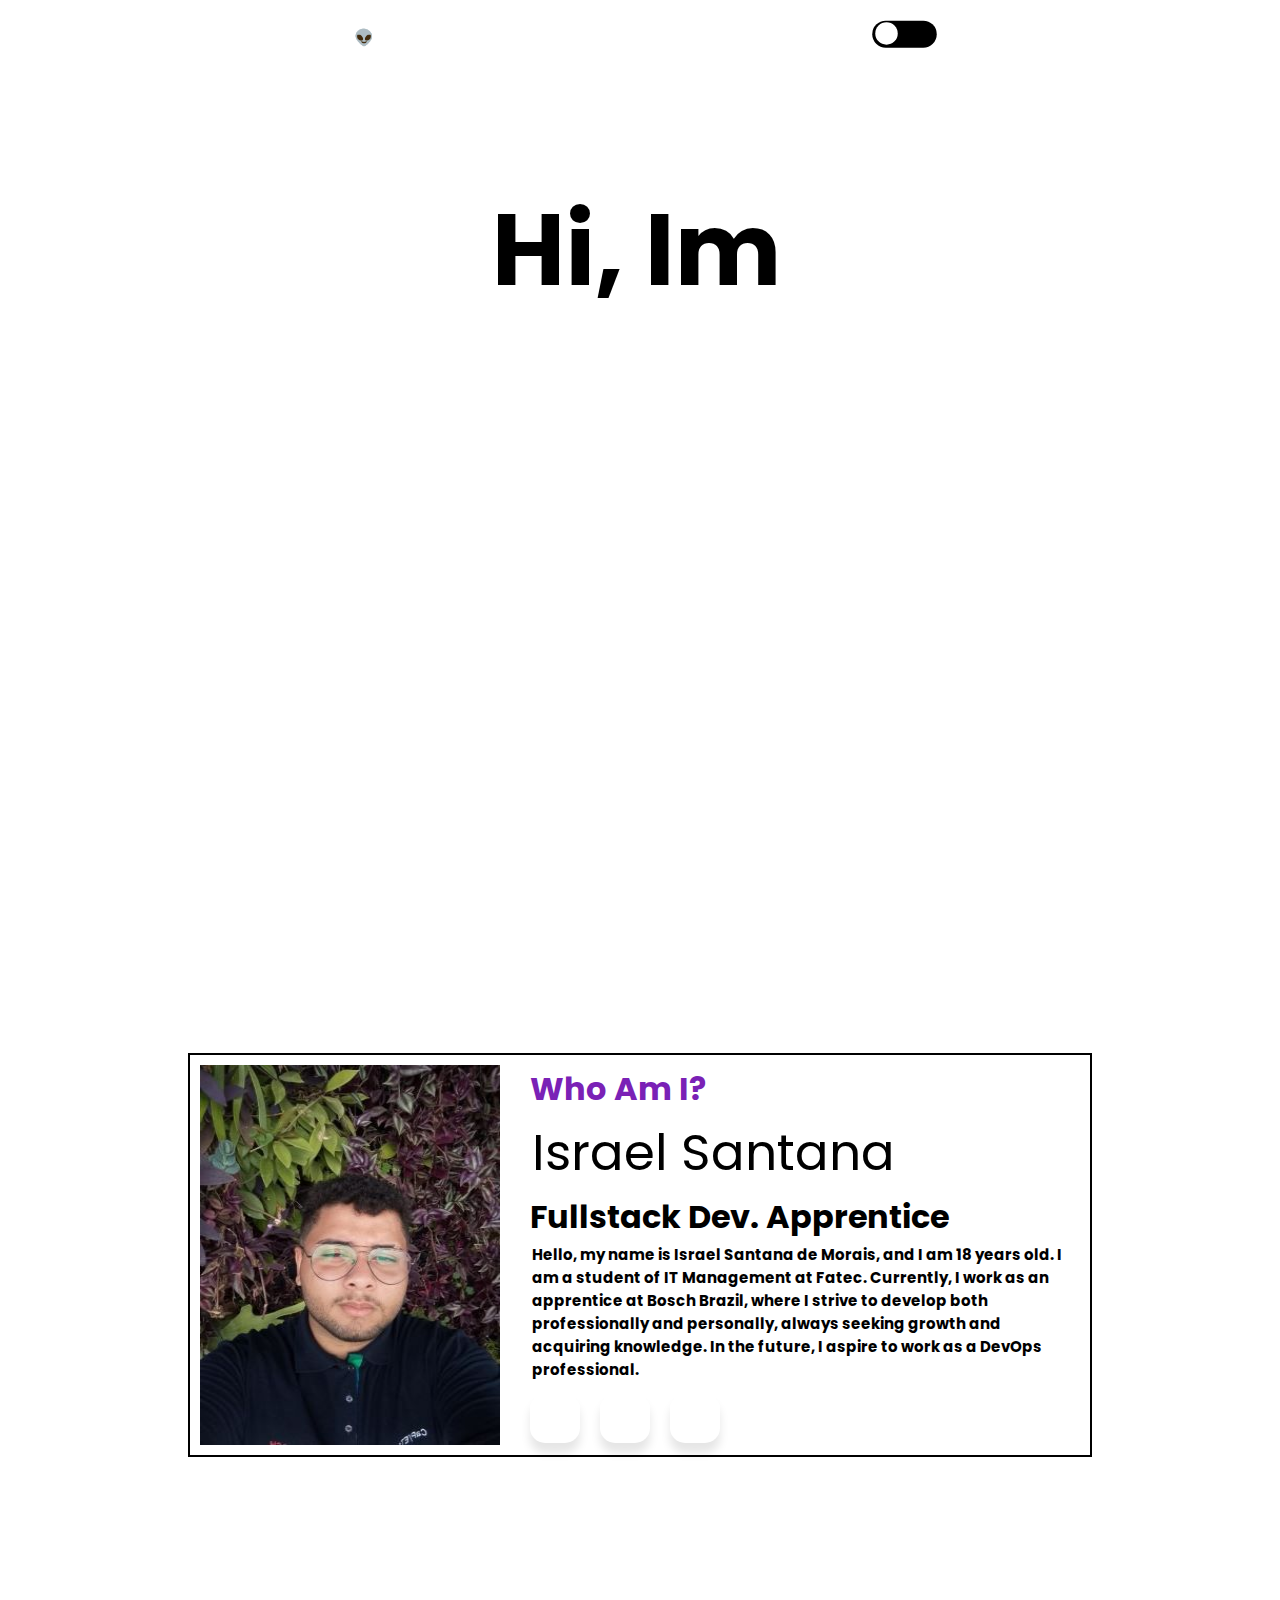
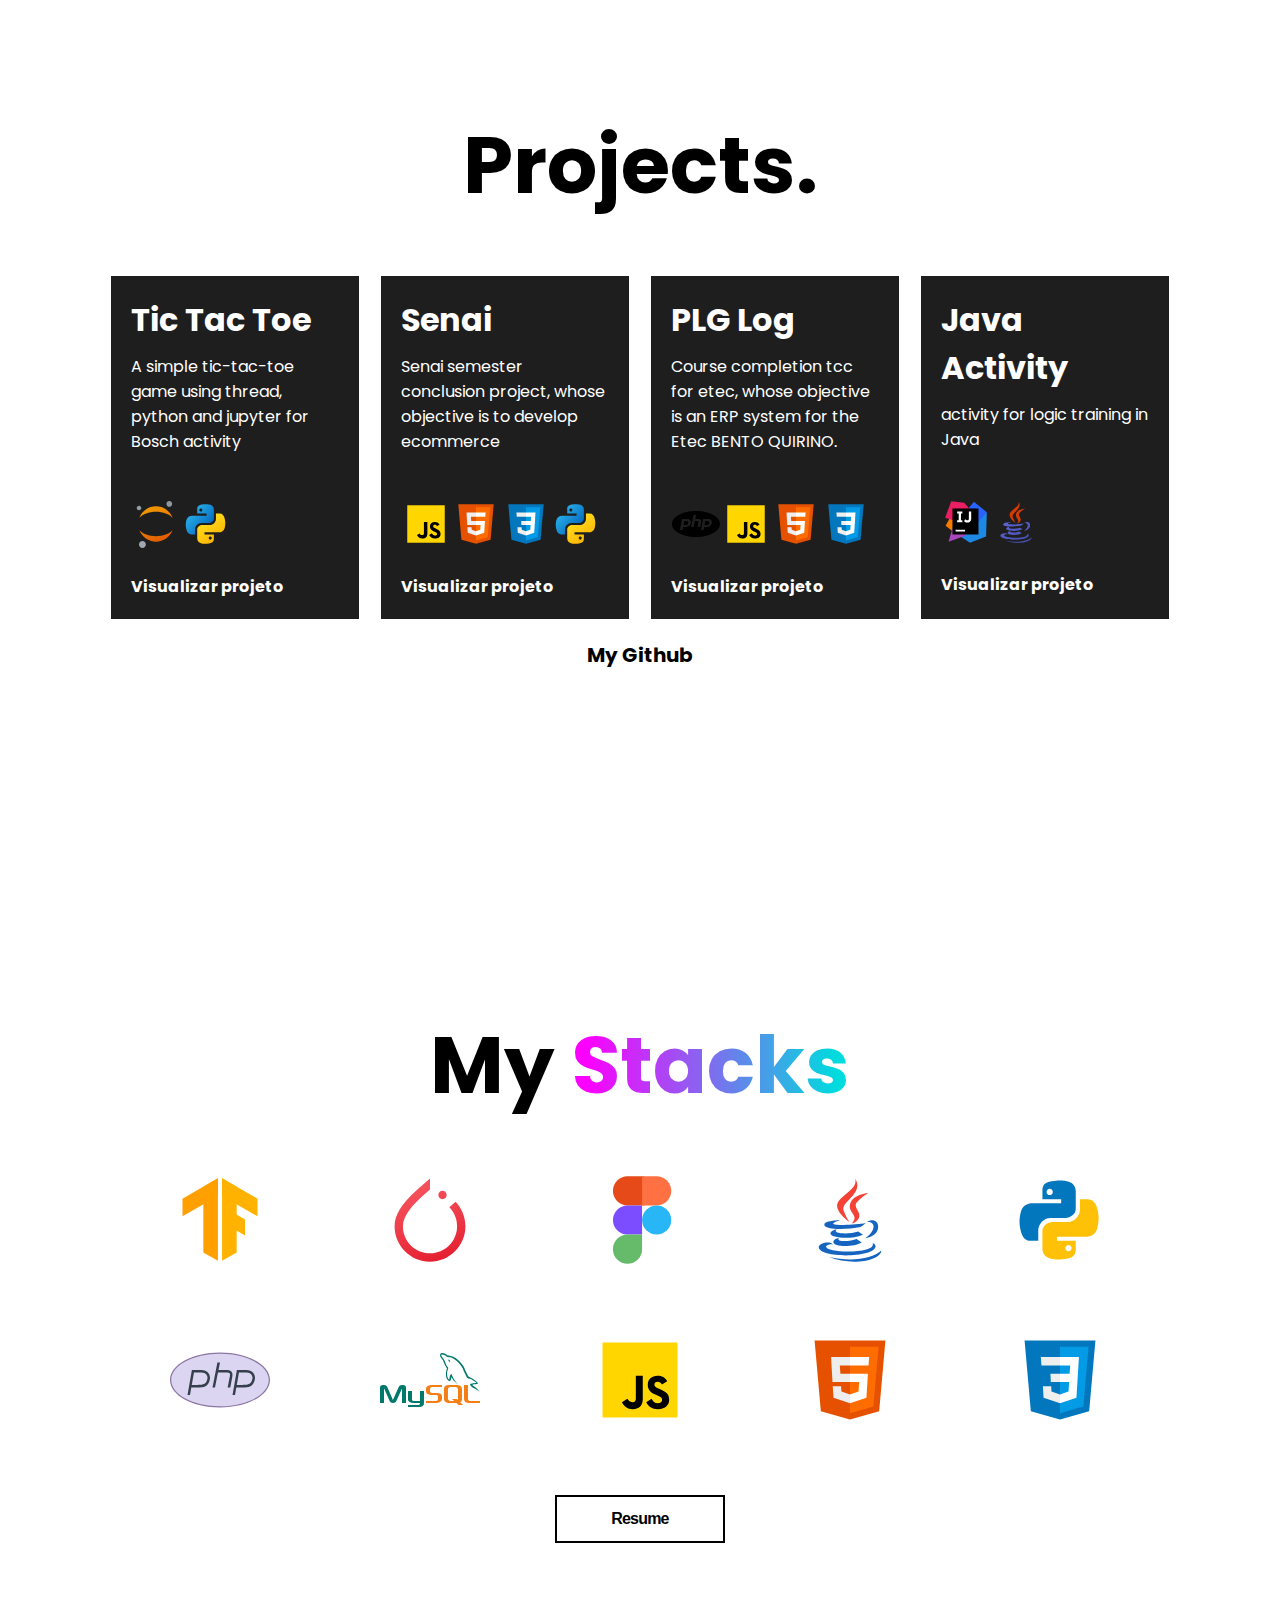
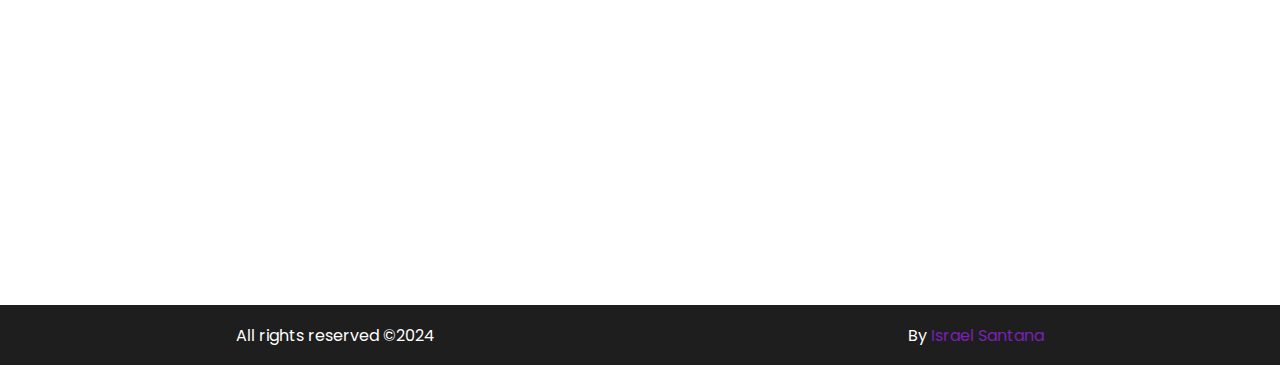
<file: index.html>
<!DOCTYPE html>
<html lang="en">

<head>
    <meta charset="UTF-8">
    <meta name="viewport" content="width=device-width, initial-scale=1.0">
    <link rel="stylesheet" href="./styles/styles.css">
    <link rel="stylesheet" href="https://cdnjs.cloudflare.com/ajax/libs/font-awesome/6.3.0/css/all.min.css"
        integrity="sha512-SzlrxWUlpfuzQ+pcUCosxcglQRNAq/DZjVsC0lE40xsADsfeQoEypE+enwcOiGjk/bSuGGKHEyjSoQ1zVisanQ=="
        crossorigin="anonymous" referrerpolicy="no-referrer" />
    <title>🤖IsraDev</title>
</head>

<body>
    <header>
        <div class="container">
            👽
            <input type="checkbox" class="checkbox" id="dark_mode">
            <label class="label" for="dark_mode">
                <div class="ball"></div>
            </label>
        </div>
    </header>
    <main>
        <section class="s-primary">
            <h1>
                <a href="" class="typewrite" data-period="2000"
                    data-type='[ "Hi, Im Israel Santana.", "I am a Developer.", "I am a Student.", "I Love to Airplanes." ]'>
                    <span class="wrap"></span>
                </a>
            </h1>
        </section>
        <section class="s-second">
            <div class="container_infos">
                <div class="image_div">
                    <img src="./src/photos/me.jpg" alt="">
                </div>
                <div class="text_infos">
                    <h1 class="name_me">Who Am I?</h1>
                    <p>Israel Santana</p>
                    <h1><span>Fullstack Dev. Apprentice</span></h1>
                    <h2>Hello, my name is Israel Santana de Morais, and I am 18 years old. I am a student of IT
                        Management at Fatec. Currently, I work as an apprentice at Bosch Brazil, where I strive to
                        develop both professionally and personally, always seeking growth and acquiring knowledge. In
                        the future, I aspire to work as a DevOps professional.
                    </h2>
                    <ul class="wrapper">
                        <li class="icon linkedin">
                            <span><i class="fab fa-linkedin"></i></span>
                        </li>
                        <li class="icon github">
                            <span><i class="fab fa-github"></i></span>
                        </li>
                        <li class="icon instagram">
                            <span><i class="fab fa-instagram"></i></span>
                        </li>
                    </ul>

                </div>
            </div>
        </section>
        <section class="projects_cont">
            <h1>Projects.</h1>
            <div class="container_projects">
                <div class="projects">
                    <div class="project blue">
                        <h2>Tic Tac Toe</h2>
                        <p>A simple tic-tac-toe game using thread, python and jupyter for Bosch activity</p>
                        <div class="items_cont">
                            <svg xmlns="http://www.w3.org/2000/svg" x="0px" y="0px" width="100" height="100"
                                viewBox="0 0 48 48">
                                <linearGradient id="70AWaG9FpYs2yn8LzRfdUa_J0SgMWzAxqFj_gr1" x1="17.151" x2="29.996"
                                    y1="8.498" y2="37.571" gradientUnits="userSpaceOnUse">
                                    <stop offset="0" stop-color="#f09701"></stop>
                                    <stop offset="1" stop-color="#e36001"></stop>
                                </linearGradient>
                                <path fill="url(#70AWaG9FpYs2yn8LzRfdUa_J0SgMWzAxqFj_gr1)"
                                    d="M8.108,18.006C10.534,11.579,16.724,7,24,7c7.276,0,13.466,4.579,15.892,11.006	C36.653,14.6,30.757,12.313,24,12.313C17.243,12.313,11.347,14.6,8.108,18.006z M24,35.688c-6.757,0-12.653-2.287-15.892-5.693	C10.534,36.421,16.724,41,24,41c7.276,0,13.466-4.579,15.892-11.006C36.653,33.4,30.757,35.688,24,35.688z">
                                </path>
                                <linearGradient id="70AWaG9FpYs2yn8LzRfdUb_J0SgMWzAxqFj_gr2" x1="1.319" x2="25.671"
                                    y1="44.651" y2="1.059" gradientUnits="userSpaceOnUse">
                                    <stop offset="0" stop-color="#a1aab3"></stop>
                                    <stop offset="1" stop-color="#8f979e"></stop>
                                </linearGradient>
                                <path fill="url(#70AWaG9FpYs2yn8LzRfdUb_J0SgMWzAxqFj_gr2)"
                                    d="M39.512,4.744c0,1.515-1.228,2.744-2.744,2.744s-2.744-1.228-2.744-2.744S35.253,2,36.768,2	S39.512,3.228,39.512,4.744z M10.976,40.415c-1.818,0-3.293,1.474-3.293,3.293c0,1.818,1.474,3.293,3.293,3.293	s3.293-1.474,3.293-3.293C14.268,41.889,12.794,40.415,10.976,40.415z M7.683,6.39c-1.212,0-2.195,0.983-2.195,2.195	s0.983,2.195,2.195,2.195s2.195-0.983,2.195-2.195S8.895,6.39,7.683,6.39z">
                                </path>
                            </svg>
                            <svg xmlns="http://www.w3.org/2000/svg" x="0px" y="0px" width="100" height="100"
                                viewBox="0 0 48 48">
                                <linearGradient id="goqfu1ZNmEnUrQDJEQ1bUa_l75OEUJkPAk4_gr1" x1="10.458" x2="26.314"
                                    y1="12.972" y2="26.277" gradientUnits="userSpaceOnUse">
                                    <stop offset="0" stop-color="#26abe7"></stop>
                                    <stop offset="1" stop-color="#086dbf"></stop>
                                </linearGradient>
                                <path fill="url(#goqfu1ZNmEnUrQDJEQ1bUa_l75OEUJkPAk4_gr1)"
                                    d="M24.047,5c-1.555,0.005-2.633,0.142-3.936,0.367c-3.848,0.67-4.549,2.077-4.549,4.67V14h9v2 H15.22h-4.35c-2.636,0-4.943,1.242-5.674,4.219c-0.826,3.417-0.863,5.557,0,9.125C5.851,32.005,7.294,34,9.931,34h3.632v-5.104 c0-2.966,2.686-5.896,5.764-5.896h7.236c2.523,0,5-1.862,5-4.377v-8.586c0-2.439-1.759-4.263-4.218-4.672 C27.406,5.359,25.589,4.994,24.047,5z M19.063,9c0.821,0,1.5,0.677,1.5,1.502c0,0.833-0.679,1.498-1.5,1.498 c-0.837,0-1.5-0.664-1.5-1.498C17.563,9.68,18.226,9,19.063,9z">
                                </path>
                                <linearGradient id="goqfu1ZNmEnUrQDJEQ1bUb_l75OEUJkPAk4_gr2" x1="35.334" x2="23.517"
                                    y1="37.911" y2="21.034" gradientUnits="userSpaceOnUse">
                                    <stop offset="0" stop-color="#feb705"></stop>
                                    <stop offset="1" stop-color="#ffda1c"></stop>
                                </linearGradient>
                                <path fill="url(#goqfu1ZNmEnUrQDJEQ1bUb_l75OEUJkPAk4_gr2)"
                                    d="M23.078,43c1.555-0.005,2.633-0.142,3.936-0.367c3.848-0.67,4.549-2.077,4.549-4.67V34h-9v-2 h9.343h4.35c2.636,0,4.943-1.242,5.674-4.219c0.826-3.417,0.863-5.557,0-9.125C41.274,15.995,39.831,14,37.194,14h-3.632v5.104 c0,2.966-2.686,5.896-5.764,5.896h-7.236c-2.523,0-5,1.862-5,4.377v8.586c0,2.439,1.759,4.263,4.218,4.672 C19.719,42.641,21.536,43.006,23.078,43z M28.063,39c-0.821,0-1.5-0.677-1.5-1.502c0-0.833,0.679-1.498,1.5-1.498 c0.837,0,1.5,0.664,1.5,1.498C29.563,38.32,28.899,39,28.063,39z">
                                </path>
                            </svg>
                        </div>
                        <a href="#" class="blue">Visualizar projeto</a>
                    </div>
                    <div class="project green">
                        <h2>Senai</h2>
                        <p>Senai semester conclusion project, whose objective is to develop ecommerce</p>
                        <div class="items_cont">
                            <svg xmlns="http://www.w3.org/2000/svg" x="0px" y="0px" width="100" height="100"
                                viewBox="0 0 48 48">
                                <path fill="#ffd600" d="M6,42V6h36v36H6z"></path>
                                <path fill="#000001"
                                    d="M29.538 32.947c.692 1.124 1.444 2.201 3.037 2.201 1.338 0 2.04-.665 2.04-1.585 0-1.101-.726-1.492-2.198-2.133l-.807-.344c-2.329-.988-3.878-2.226-3.878-4.841 0-2.41 1.845-4.244 4.728-4.244 2.053 0 3.528.711 4.592 2.573l-2.514 1.607c-.553-.988-1.151-1.377-2.078-1.377-.946 0-1.545.597-1.545 1.377 0 .964.6 1.354 1.985 1.951l.807.344C36.452 29.645 38 30.839 38 33.523 38 36.415 35.716 38 32.65 38c-2.999 0-4.702-1.505-5.65-3.368L29.538 32.947zM17.952 33.029c.506.906 1.275 1.603 2.381 1.603 1.058 0 1.667-.418 1.667-2.043V22h3.333v11.101c0 3.367-1.953 4.899-4.805 4.899-2.577 0-4.437-1.746-5.195-3.368L17.952 33.029z">
                                </path>
                            </svg>
                            <svg xmlns="http://www.w3.org/2000/svg" x="0px" y="0px" width="100" height="100"
                                viewBox="0 0 48 48">
                                <path fill="#E65100" d="M41,5H7l3,34l14,4l14-4L41,5L41,5z"></path>
                                <path fill="#FF6D00" d="M24 8L24 39.9 35.2 36.7 37.7 8z"></path>
                                <path fill="#FFF"
                                    d="M24,25v-4h8.6l-0.7,11.5L24,35.1v-4.2l4.1-1.4l0.3-4.5H24z M32.9,17l0.3-4H24v4H32.9z">
                                </path>
                                <path fill="#EEE"
                                    d="M24,30.9v4.2l-7.9-2.6L15.7,27h4l0.2,2.5L24,30.9z M19.1,17H24v-4h-9.1l0.7,12H24v-4h-4.6L19.1,17z">
                                </path>
                            </svg>
                            <svg xmlns="http://www.w3.org/2000/svg" x="0px" y="0px" width="100" height="100"
                                viewBox="0 0 48 48">
                                <path fill="#0277BD" d="M41,5H7l3,34l14,4l14-4L41,5L41,5z"></path>
                                <path fill="#039BE5" d="M24 8L24 39.9 35.2 36.7 37.7 8z"></path>
                                <path fill="#FFF"
                                    d="M33.1 13L24 13 24 17 28.9 17 28.6 21 24 21 24 25 28.4 25 28.1 29.5 24 30.9 24 35.1 31.9 32.5 32.6 21 32.6 21z">
                                </path>
                                <path fill="#EEE"
                                    d="M24,13v4h-8.9l-0.3-4H24z M19.4,21l0.2,4H24v-4H19.4z M19.8,27h-4l0.3,5.5l7.9,2.6v-4.2l-4.1-1.4L19.8,27z">
                                </path>
                            </svg>
                            <svg xmlns="http://www.w3.org/2000/svg" x="0px" y="0px" width="100" height="100"
                                viewBox="0 0 48 48">
                                <linearGradient id="goqfu1ZNmEnUrQDJEQ1bUa_l75OEUJkPAk4_gr1" x1="10.458" x2="26.314"
                                    y1="12.972" y2="26.277" gradientUnits="userSpaceOnUse">
                                    <stop offset="0" stop-color="#26abe7"></stop>
                                    <stop offset="1" stop-color="#086dbf"></stop>
                                </linearGradient>
                                <path fill="url(#goqfu1ZNmEnUrQDJEQ1bUa_l75OEUJkPAk4_gr1)"
                                    d="M24.047,5c-1.555,0.005-2.633,0.142-3.936,0.367c-3.848,0.67-4.549,2.077-4.549,4.67V14h9v2 H15.22h-4.35c-2.636,0-4.943,1.242-5.674,4.219c-0.826,3.417-0.863,5.557,0,9.125C5.851,32.005,7.294,34,9.931,34h3.632v-5.104 c0-2.966,2.686-5.896,5.764-5.896h7.236c2.523,0,5-1.862,5-4.377v-8.586c0-2.439-1.759-4.263-4.218-4.672 C27.406,5.359,25.589,4.994,24.047,5z M19.063,9c0.821,0,1.5,0.677,1.5,1.502c0,0.833-0.679,1.498-1.5,1.498 c-0.837,0-1.5-0.664-1.5-1.498C17.563,9.68,18.226,9,19.063,9z">
                                </path>
                                <linearGradient id="goqfu1ZNmEnUrQDJEQ1bUb_l75OEUJkPAk4_gr2" x1="35.334" x2="23.517"
                                    y1="37.911" y2="21.034" gradientUnits="userSpaceOnUse">
                                    <stop offset="0" stop-color="#feb705"></stop>
                                    <stop offset="1" stop-color="#ffda1c"></stop>
                                </linearGradient>
                                <path fill="url(#goqfu1ZNmEnUrQDJEQ1bUb_l75OEUJkPAk4_gr2)"
                                    d="M23.078,43c1.555-0.005,2.633-0.142,3.936-0.367c3.848-0.67,4.549-2.077,4.549-4.67V34h-9v-2 h9.343h4.35c2.636,0,4.943-1.242,5.674-4.219c0.826-3.417,0.863-5.557,0-9.125C41.274,15.995,39.831,14,37.194,14h-3.632v5.104 c0,2.966-2.686,5.896-5.764,5.896h-7.236c-2.523,0-5,1.862-5,4.377v8.586c0,2.439,1.759,4.263,4.218,4.672 C19.719,42.641,21.536,43.006,23.078,43z M28.063,39c-0.821,0-1.5-0.677-1.5-1.502c0-0.833,0.679-1.498,1.5-1.498 c0.837,0,1.5,0.664,1.5,1.498C29.563,38.32,28.899,39,28.063,39z">
                                </path>
                            </svg>
                        </div>
                        <a href="#" class="green">Visualizar projeto</a>
                    </div>
                    <div class="project black">
                        <h2>PLG Log</h2>
                        <p>Course completion tcc for etec, whose objective is an ERP system for the Etec BENTO QUIRINO.
                        </p>
                        <div class="items_cont">
                            <svg xmlns="http://www.w3.org/2000/svg" x="0px" y="0px" width="100" height="100"
                                viewBox="0 0 50 50">
                                <path
                                    d="M 25 12 C 11.542969 12 1 17.710938 1 25 C 1 32.289063 11.542969 38 25 38 C 38.457031 38 49 32.289063 49 25 C 49 17.710938 38.457031 12 25 12 Z M 22.507813 16 L 25.128906 16 L 24.296875 20 L 26.636719 20 C 28.121094 20 29.117188 20.207031 29.683594 20.726563 C 30.238281 21.238281 30.40625 22.078125 30.183594 23.222656 L 29.144531 28 L 26.480469 28 L 27.4375 23.582031 C 27.554688 22.976563 27.507813 22.554688 27.304688 22.332031 C 27.101563 22.109375 26.65625 22 25.988281 22 L 23.890625 22 L 22.625 28 L 20 28 Z M 11 20 L 16.332031 20 C 18.875 20 20.414063 21.703125 19.8125 24.246094 C 19.113281 27.199219 17.238281 28 13.792969 28 L 12.144531 28 L 11.621094 31 L 8.972656 31 Z M 32 20 L 37.332031 20 C 39.875 20 41.414063 21.703125 40.8125 24.246094 C 40.113281 27.199219 38.238281 28 34.792969 28 L 33.144531 28 L 32.621094 31 L 29.972656 31 Z M 13.269531 22 L 12.515625 26 L 14.226563 26 C 15.707031 26 17.082031 25.832031 17.3125 23.625 C 17.398438 22.769531 17.042969 22 15.332031 22 Z M 34.269531 22 L 33.515625 26 L 35.226563 26 C 36.707031 26 38.082031 25.832031 38.3125 23.625 C 38.398438 22.769531 38.042969 22 36.332031 22 Z">
                                </path>
                            </svg>
                            <svg xmlns="http://www.w3.org/2000/svg" x="0px" y="0px" width="100" height="100"
                                viewBox="0 0 48 48">
                                <path fill="#ffd600" d="M6,42V6h36v36H6z"></path>
                                <path fill="#000001"
                                    d="M29.538 32.947c.692 1.124 1.444 2.201 3.037 2.201 1.338 0 2.04-.665 2.04-1.585 0-1.101-.726-1.492-2.198-2.133l-.807-.344c-2.329-.988-3.878-2.226-3.878-4.841 0-2.41 1.845-4.244 4.728-4.244 2.053 0 3.528.711 4.592 2.573l-2.514 1.607c-.553-.988-1.151-1.377-2.078-1.377-.946 0-1.545.597-1.545 1.377 0 .964.6 1.354 1.985 1.951l.807.344C36.452 29.645 38 30.839 38 33.523 38 36.415 35.716 38 32.65 38c-2.999 0-4.702-1.505-5.65-3.368L29.538 32.947zM17.952 33.029c.506.906 1.275 1.603 2.381 1.603 1.058 0 1.667-.418 1.667-2.043V22h3.333v11.101c0 3.367-1.953 4.899-4.805 4.899-2.577 0-4.437-1.746-5.195-3.368L17.952 33.029z">
                                </path>
                            </svg>
                            <svg xmlns="http://www.w3.org/2000/svg" x="0px" y="0px" width="100" height="100"
                                viewBox="0 0 48 48">
                                <path fill="#E65100" d="M41,5H7l3,34l14,4l14-4L41,5L41,5z"></path>
                                <path fill="#FF6D00" d="M24 8L24 39.9 35.2 36.7 37.7 8z"></path>
                                <path fill="#FFF"
                                    d="M24,25v-4h8.6l-0.7,11.5L24,35.1v-4.2l4.1-1.4l0.3-4.5H24z M32.9,17l0.3-4H24v4H32.9z">
                                </path>
                                <path fill="#EEE"
                                    d="M24,30.9v4.2l-7.9-2.6L15.7,27h4l0.2,2.5L24,30.9z M19.1,17H24v-4h-9.1l0.7,12H24v-4h-4.6L19.1,17z">
                                </path>
                            </svg>
                            <svg xmlns="http://www.w3.org/2000/svg" x="0px" y="0px" width="100" height="100"
                                viewBox="0 0 48 48">
                                <path fill="#0277BD" d="M41,5H7l3,34l14,4l14-4L41,5L41,5z"></path>
                                <path fill="#039BE5" d="M24 8L24 39.9 35.2 36.7 37.7 8z"></path>
                                <path fill="#FFF"
                                    d="M33.1 13L24 13 24 17 28.9 17 28.6 21 24 21 24 25 28.4 25 28.1 29.5 24 30.9 24 35.1 31.9 32.5 32.6 21 32.6 21z">
                                </path>
                                <path fill="#EEE"
                                    d="M24,13v4h-8.9l-0.3-4H24z M19.4,21l0.2,4H24v-4H19.4z M19.8,27h-4l0.3,5.5l7.9,2.6v-4.2l-4.1-1.4L19.8,27z">
                                </path>
                            </svg>
                        </div>
                        <a href="#" class="blue">Visualizar projeto</a>
                    </div>
                    <div class="project black">
                        <h2>Java Activity</h2>
                        <p>activity for logic training in Java</p>
                        <div class="items_cont">
                            <svg xmlns="http://www.w3.org/2000/svg" x="0px" y="0px" width="100" height="100"
                                viewBox="0 0 48 48">
                                <path fill="#f57c00" d="M14.125 35.188L4.438 27.563 9.25 18.625 23.062 24z"></path>
                                <path fill="#1e88e5" d="M44 14.688L43.25 37.813 27.875 44 18.625 38 32.125 24z"></path>
                                <path fill="#2962ff" d="M44 14.688L31.812 29.063 26.25 11 31.563 4.625z"></path>
                                <path fill="#ab47bc" d="M34.688 19.625L23.25 37.188 7.25 43 9.813 34 13.125 22.875z">
                                </path>
                                <path fill="#e91e63" d="M13.125 22.875L4 19.813 9.813 4 22.313 5.5 34.688 19.625z">
                                </path>
                                <path fill="#000001" d="M11 11H36V36H11z"></path>
                                <path fill="#fff"
                                    d="M14 31.5H23V33H14zM20.5 15.875L20.5 14 15.5 14 15.5 15.875 17 15.875 17 22.375 15.5 22.375 15.5 24.25 20.5 24.25 20.5 22.375 19.159 22.375 19.159 15.875zM25.375 24.5c-1.875 0-2.871-1.098-3.25-1.548l1.411-1.605c.255.282.964 1.028 1.839 1.028 1.125 0 1.375-1.125 1.375-1.75V14H29v6.625c0 .624 0 1.625-.75 2.625C27.725 23.95 26.5 24.5 25.375 24.5z">
                                </path>
                            </svg>
                            <svg xmlns="http://www.w3.org/2000/svg" x="0px" y="0px" width="100" height="100"
                                viewBox="0 0 48 48">
                                <path fill="#d43a02"
                                    d="M23.65,24.898c-0.998-1.609-1.722-2.943-2.725-5.455C19.229,15.2,31.24,11.366,26.37,3.999	c2.111,5.089-7.577,8.235-8.477,12.473C17.07,20.37,23.645,24.898,23.65,24.898z">
                                </path>
                                <path fill="#d43a02"
                                    d="M23.878,17.27c-0.192,2.516,2.229,3.857,2.299,5.695c0.056,1.496-1.447,2.743-1.447,2.743	s2.728-0.536,3.579-2.818c0.945-2.534-1.834-4.269-1.548-6.298c0.267-1.938,6.031-5.543,6.031-5.543S24.311,11.611,23.878,17.27z">
                                </path>
                                <linearGradient id="P9ujQJgz7XN9Qbny9S64Ha_Pd2x9GWu9ovX_gr1" x1="22.677" x2="30.737"
                                    y1="21.174" y2="43.318" gradientUnits="userSpaceOnUse">
                                    <stop offset="0" stop-color="#5c65d6"></stop>
                                    <stop offset=".999" stop-color="#464eb0"></stop>
                                </linearGradient>
                                <path fill="url(#P9ujQJgz7XN9Qbny9S64Ha_Pd2x9GWu9ovX_gr1)"
                                    d="M32.084,25.055c1.754-0.394,3.233,0.723,3.233,2.01c0,2.901-4.021,5.643-4.021,5.643 s6.225-0.742,6.225-5.505C37.521,24.053,34.464,23.266,32.084,25.055z M29.129,27.395c0,0,1.941-1.383,2.458-1.902 c-4.763,1.011-15.638,1.147-15.638,0.269c0-0.809,3.507-1.638,3.507-1.638s-7.773-0.112-7.773,2.181 C11.683,28.695,21.858,28.866,29.129,27.395z">
                                </path>
                                <linearGradient id="P9ujQJgz7XN9Qbny9S64Hb_Pd2x9GWu9ovX_gr2" x1="19.498" x2="27.296"
                                    y1="22.77" y2="44.196" gradientUnits="userSpaceOnUse">
                                    <stop offset="0" stop-color="#5c65d6"></stop>
                                    <stop offset=".999" stop-color="#464eb0"></stop>
                                </linearGradient>
                                <path fill="url(#P9ujQJgz7XN9Qbny9S64Hb_Pd2x9GWu9ovX_gr2)"
                                    d="M27.935,29.571 c-4.509,1.499-12.814,1.02-10.354-0.993c-1.198,0-2.974,0.963-2.974,1.889c0,1.857,8.982,3.291,15.63,0.572L27.935,29.571z">
                                </path>
                                <linearGradient id="P9ujQJgz7XN9Qbny9S64Hc_Pd2x9GWu9ovX_gr3" x1="18.698" x2="26.59"
                                    y1="23.455" y2="45.14" gradientUnits="userSpaceOnUse">
                                    <stop offset="0" stop-color="#5c65d6"></stop>
                                    <stop offset=".999" stop-color="#464eb0"></stop>
                                </linearGradient>
                                <path fill="url(#P9ujQJgz7XN9Qbny9S64Hc_Pd2x9GWu9ovX_gr3)"
                                    d="M18.686,32.739 c-1.636,0-2.695,1.054-2.695,1.822c0,2.391,9.76,2.632,13.627,0.205l-2.458-1.632C24.271,34.404,17.014,34.579,18.686,32.739z">
                                </path>
                                <linearGradient id="P9ujQJgz7XN9Qbny9S64Hd_Pd2x9GWu9ovX_gr4" x1="18.03" x2="25.861"
                                    y1="24.198" y2="45.712" gradientUnits="userSpaceOnUse">
                                    <stop offset="0" stop-color="#5c65d6"></stop>
                                    <stop offset=".999" stop-color="#464eb0"></stop>
                                </linearGradient>
                                <path fill="url(#P9ujQJgz7XN9Qbny9S64Hd_Pd2x9GWu9ovX_gr4)"
                                    d="M36.281,36.632 c0-0.936-1.055-1.377-1.433-1.588c2.228,5.373-22.317,4.956-22.317,1.784c0-0.721,1.807-1.427,3.477-1.093l-1.42-0.839 C11.26,34.374,9,35.837,9,37.017C9,42.52,36.281,42.255,36.281,36.632z">
                                </path>
                                <linearGradient id="P9ujQJgz7XN9Qbny9S64He_Pd2x9GWu9ovX_gr5" x1="20.725" x2="28.228"
                                    y1="24.582" y2="45.197" gradientUnits="userSpaceOnUse">
                                    <stop offset="0" stop-color="#5c65d6"></stop>
                                    <stop offset=".999" stop-color="#464eb0"></stop>
                                </linearGradient>
                                <path fill="url(#P9ujQJgz7XN9Qbny9S64He_Pd2x9GWu9ovX_gr5)"
                                    d="M39,38.604 c-4.146,4.095-14.659,5.587-25.231,3.057C24.341,46.164,38.95,43.628,39,38.604z">
                                </path>
                            </svg>
                        </div>
                        <a href="#" class="blue">Visualizar projeto</a>
                    </div>
                </div>
            </div>
            </div>
            <div class="my_gh">
                <a href="https://github.com/RaelMorais" target="_blank">
                <h1>My <span>Github</span></h1>
            </a>
            </div>
        </section>
        <section class="stacks">
            <h1>My <span>Stacks</span></h1>
            <div class="stacks_container">
                <div class="stack">
                    <svg xmlns="http://www.w3.org/2000/svg" x="0px" y="0px" width="100" height="100" viewBox="0 0 48 48">
                        <polygon fill="#ffa000" points="16,39.609 23,43.609 23,4 16,8"></polygon><polygon fill="#ffa000" points="23,12.433 6,22.25 6,13.75 23,3.933"></polygon><polygon fill="#ffb300" points="32,39.609 25,43.609 25,4 32,8"></polygon><polygon fill="#ffb300" points="25,12.433 42,22.25 42,13.75 25,3.933"></polygon><polygon fill="#ffb300" points="29,19.732 29,27.365 36,31.407 36,23.775"></polygon>
                        </svg>
                </div>
                <div class="stack">
                    <svg xmlns="http://www.w3.org/2000/svg" x="0px" y="0px" width="100" height="100" viewBox="0 0 48 48">
                        <linearGradient id="hqBdiw7hWbh_bf9we5wHOa_jH4BpkMnRrU5_gr1" x1="18.6" x2="29.117" y1="10.403" y2="42.736" gradientUnits="userSpaceOnUse"><stop offset="0" stop-color="#f44f5a"></stop><stop offset=".443" stop-color="#ee3d4a"></stop><stop offset="1" stop-color="#e52030"></stop></linearGradient><path fill="url(#hqBdiw7hWbh_bf9we5wHOa_jH4BpkMnRrU5_gr1)" d="M36.277,15.251C39.276,18.384,41,22.571,41,27c0,9.374-7.626,17-17,17S7,36.374,7,27	c0-8.518,8.812-15.984,15.894-21.983c0.379-0.321,0.74-0.629,1.106-0.941v5.25C17.865,14.559,11,20.837,11,27	c0,7.168,5.832,13,13,13s13-5.832,13-13c0-3.428-1.363-6.657-3.709-9.062L36.277,15.251z M30,10c-1.105,0-2,0.895-2,2s0.895,2,2,2	s2-0.895,2-2S31.105,10,30,10z"></path>
                        </svg>
                </div>
                <div class="stack">
                    <svg xmlns="http://www.w3.org/2000/svg" x="0px" y="0px" width="100" height="100" viewBox="0 0 48 48">
                        <path fill="#e64a19" d="M26,17h-8c-3.866,0-7-3.134-7-7v0c0-3.866,3.134-7,7-7h8V17z"></path><path fill="#7c4dff" d="M25,31h-7c-3.866,0-7-3.134-7-7v0c0-3.866,3.134-7,7-7h7V31z"></path><path fill="#66bb6a" d="M18,45L18,45c-3.866,0-7-3.134-7-7v0c0-3.866,3.134-7,7-7h7v7C25,41.866,21.866,45,18,45z"></path><path fill="#ff7043" d="M32,17h-7V3h7c3.866,0,7,3.134,7,7v0C39,13.866,35.866,17,32,17z"></path><circle cx="32" cy="24" r="7" fill="#29b6f6"></circle>
                        </svg>
                </div>
                <div class="stack">
                    <svg xmlns="http://www.w3.org/2000/svg" x="0px" y="0px" width="100" height="100" viewBox="0 0 48 48">
                        <path fill="#F44336" d="M23.65,24.898c-0.998-1.609-1.722-2.943-2.725-5.455C19.229,15.2,31.24,11.366,26.37,3.999c2.111,5.089-7.577,8.235-8.477,12.473C17.07,20.37,23.645,24.898,23.65,24.898z"></path><path fill="#F44336" d="M23.878,17.27c-0.192,2.516,2.229,3.857,2.299,5.695c0.056,1.496-1.447,2.743-1.447,2.743s2.728-0.536,3.579-2.818c0.945-2.534-1.834-4.269-1.548-6.298c0.267-1.938,6.031-5.543,6.031-5.543S24.311,11.611,23.878,17.27z"></path><g><path fill="#1565C0" d="M32.084 25.055c1.754-.394 3.233.723 3.233 2.01 0 2.901-4.021 5.643-4.021 5.643s6.225-.742 6.225-5.505C37.521 24.053 34.464 23.266 32.084 25.055zM29.129 27.395c0 0 1.941-1.383 2.458-1.902-4.763 1.011-15.638 1.147-15.638.269 0-.809 3.507-1.638 3.507-1.638s-7.773-.112-7.773 2.181C11.683 28.695 21.858 28.866 29.129 27.395z"></path><path fill="#1565C0" d="M27.935,29.571c-4.509,1.499-12.814,1.02-10.354-0.993c-1.198,0-2.974,0.963-2.974,1.889c0,1.857,8.982,3.291,15.63,0.572L27.935,29.571z"></path><path fill="#1565C0" d="M18.686,32.739c-1.636,0-2.695,1.054-2.695,1.822c0,2.391,9.76,2.632,13.627,0.205l-2.458-1.632C24.271,34.404,17.014,34.579,18.686,32.739z"></path><path fill="#1565C0" d="M36.281,36.632c0-0.936-1.055-1.377-1.433-1.588c2.228,5.373-22.317,4.956-22.317,1.784c0-0.721,1.807-1.427,3.477-1.093l-1.42-0.839C11.26,34.374,9,35.837,9,37.017C9,42.52,36.281,42.255,36.281,36.632z"></path><path fill="#1565C0" d="M39,38.604c-4.146,4.095-14.659,5.587-25.231,3.057C24.341,46.164,38.95,43.628,39,38.604z"></path></g>
                        </svg>
                </div>
                <div class="stack">
                    <svg xmlns="http://www.w3.org/2000/svg" x="0px" y="0px" width="100" height="100" viewBox="0 0 48 48">
                        <path fill="#0277BD" d="M24.047,5c-1.555,0.005-2.633,0.142-3.936,0.367c-3.848,0.67-4.549,2.077-4.549,4.67V14h9v2H15.22h-4.35c-2.636,0-4.943,1.242-5.674,4.219c-0.826,3.417-0.863,5.557,0,9.125C5.851,32.005,7.294,34,9.931,34h3.632v-5.104c0-2.966,2.686-5.896,5.764-5.896h7.236c2.523,0,5-1.862,5-4.377v-8.586c0-2.439-1.759-4.263-4.218-4.672C27.406,5.359,25.589,4.994,24.047,5z M19.063,9c0.821,0,1.5,0.677,1.5,1.502c0,0.833-0.679,1.498-1.5,1.498c-0.837,0-1.5-0.664-1.5-1.498C17.563,9.68,18.226,9,19.063,9z"></path><path fill="#FFC107" d="M23.078,43c1.555-0.005,2.633-0.142,3.936-0.367c3.848-0.67,4.549-2.077,4.549-4.67V34h-9v-2h9.343h4.35c2.636,0,4.943-1.242,5.674-4.219c0.826-3.417,0.863-5.557,0-9.125C41.274,15.995,39.831,14,37.194,14h-3.632v5.104c0,2.966-2.686,5.896-5.764,5.896h-7.236c-2.523,0-5,1.862-5,4.377v8.586c0,2.439,1.759,4.263,4.218,4.672C19.719,42.641,21.536,43.006,23.078,43z M28.063,39c-0.821,0-1.5-0.677-1.5-1.502c0-0.833,0.679-1.498,1.5-1.498c0.837,0,1.5,0.664,1.5,1.498C29.563,38.32,28.899,39,28.063,39z"></path>
                        </svg>
                </div>
                <div class="stack">
                    <svg xmlns="http://www.w3.org/2000/svg" x="0px" y="0px" width="100" height="100" viewBox="0 0 80 80">
                        <path fill="#dcd5f2" d="M40,61.5C18.22,61.5,0.5,51.855,0.5,40S18.22,18.5,40,18.5S79.5,28.145,79.5,40S61.78,61.5,40,61.5z"></path><path fill="#8b75a1" d="M40,19c21.505,0,39,9.421,39,21S61.505,61,40,61S1,51.579,1,40S18.495,19,40,19 M40,18 C17.909,18,0,27.85,0,40s17.909,22,40,22s40-9.85,40-22S62.091,18,40,18L40,18z"></path><path fill="#36404d" d="M25.112 34c1.725 0 3.214.622 4.084 1.706.749.934.981 2.171.668 3.577C29.023 43.074 27.395 44 21.57 44h-4.14l1.75-10H25.112M25.112 32H17.5L14 52h2l1.056-6h4.515c5.863 0 9.053-.905 10.246-6.284C32.842 35.096 29.436 32 25.112 32L25.112 32zM61.112 34c1.725 0 3.214.622 4.084 1.706.749.934.981 2.171.668 3.577C65.023 43.074 63.395 44 57.57 44h-4.14l1.75-10H61.112M61.112 32H53.5L50 52h2l1.056-6h4.515c5.863 0 9.053-.905 10.246-6.284C68.842 35.096 65.436 32 61.112 32L61.112 32z"></path><g><path fill="#36404d" d="M49.072,33.212C48.193,32.348,46.644,32,44.334,32h-5.538L40,26h-2.1L34,46h1.99l2.388-12h0.419 h5.538c2.338,0,3.094,0.4,3.335,0.637c0.343,0.338,0.424,1.226,0.217,2.363l-1.767,9h2.106l1.626-8.63 C50.199,35.462,49.936,34.062,49.072,33.212z"></path></g>
                        </svg>
                </div>
                <div class="stack">
                    <svg xmlns="http://www.w3.org/2000/svg" x="0px" y="0px" width="100" height="100" viewBox="0 0 48 48">
                        <path fill="#00796b" d="M0.002,35.041h1.92v-7.085l2.667,6.057c0.329,0.755,0.779,1.022,1.662,1.022 s1.315-0.267,1.644-1.022l2.667-5.902v6.93h1.92v-7.258c0-0.697-0.277-1.035-0.849-1.209c-1.367-0.43-2.285-0.059-2.7,0.872 l-2.735,6.16l-2.649-6.16c-0.398-0.93-1.332-1.302-2.7-0.872C0.277,26.748,0,27.085,0,27.782v7.258H0.002z"></path><path fill="#00796b" d="M13.441,29.281h1.92v4.055c-0.015,0.2,0.064,0.731,0.99,0.745c0.472,0.008,2.821,0,2.85,0v-4.8h1.92 c0.008,0,0,5.968,0,5.993c0.01,1.472-1.828,1.662-2.673,1.687h-5.006v-0.96c0.01,0,4.787,0.001,4.801,0 c1.088-0.115,0.959-0.714,0.959-0.896v-0.064H16.19c-1.67-0.015-2.735-0.751-2.747-1.59C13.441,33.373,13.479,29.317,13.441,29.281 z"></path><path fill="#f57f17" d="M22.081,35.041h4.807c0.63,0,1.242-0.132,1.728-0.36c0.81-0.372,1.144-0.875,1.144-1.536v-1.368 c0-1.476-1.83-1.536-2.88-1.536h-1.92c-0.755,0-0.87-0.456-0.96-0.96v-0.96c0.09-0.384,0.258-0.9,0.923-0.96 c0.773,0,4.836,0,4.836,0v-0.96h-4.566c-0.755,0-3.114,0.09-3.114,1.92v1.187c0,0.84,0.738,1.524,2.34,1.692 c0.18,0.012,0.36,0.024,0.539,0.024c0,0,1.866-0.036,1.92-0.024c1.08,0,0.96,0.84,0.96,0.96v0.96c0,0.132-0.03,0.96-0.971,0.96 c-0.072,0-4.789,0-4.789,0V35.041z"></path><path fill="#f57f17" d="M40.32,33.08c0,1.159,0.655,1.809,2.392,1.939c0.162,0.011,0.325,0.021,0.488,0.021H48v-0.96h-4.435 c-0.991,0-1.325-0.416-1.325-1.011v-6.669h-1.92V33.08z"></path><path fill="#f57f17" d="M30.704,33.121v-4.8c0-1.02,0.5-1.724,1.916-1.92h0.672h3.447h0.525 c1.416,0.196,2.08,0.899,2.08,1.92v4.782c0,0.827-0.215,1.271-0.916,1.559L39.916,36h-2.16l-1.07-0.96h-1.257l-2.136,0.012 c-0.309,0-0.635-0.043-0.993-0.141C31.226,34.618,30.704,34.054,30.704,33.121z M32.624,33.121c0.098,0.467,0.473,0.96,1.14,0.96 h1.864l-1.068-0.96h2.175l0.519,0.482c0,0,0.186-0.152,0.186-0.482c0-0.33-0.016-4.8-0.016-4.8c-0.098-0.434-0.538-0.96-1.188-0.96 h-2.471c-0.749,0-1.14,0.548-1.14,1.058L32.624,33.121L32.624,33.121z"></path><path fill="#00796b" d="M46.199,25.389c-1.031-0.028-1.818,0.068-2.491,0.351c-0.191,0.081-0.496,0.083-0.528,0.323 c0.105,0.11,0.121,0.275,0.205,0.41c0.16,0.26,0.432,0.609,0.674,0.791c0.265,0.2,0.538,0.414,0.821,0.587 c0.504,0.307,1.067,0.483,1.553,0.791c0.286,0.181,0.57,0.411,0.85,0.615c0.138,0.102,0.23,0.259,0.41,0.323 c0-0.01,0-0.019,0-0.029c-0.094-0.12-0.119-0.285-0.205-0.411c-0.127-0.127-0.254-0.254-0.381-0.381 c-0.372-0.494-0.846-0.929-1.348-1.289c-0.401-0.288-1.298-0.677-1.466-1.143c-0.01-0.01-0.019-0.019-0.03-0.03 c0.284-0.032,0.617-0.135,0.879-0.205c0.441-0.118,0.834-0.087,1.289-0.205c0.205-0.059,0.41-0.117,0.615-0.176 c0-0.039,0-0.078,0-0.117c-0.23-0.236-0.395-0.548-0.645-0.762c-0.657-0.559-1.373-1.117-2.11-1.583 c-0.409-0.258-0.915-0.426-1.348-0.645c-0.146-0.074-0.402-0.112-0.498-0.234c-0.228-0.29-0.351-0.659-0.527-0.996 c-0.368-0.708-0.73-1.482-1.055-2.227c-0.223-0.508-0.368-1.01-0.645-1.466c-1.331-2.188-2.764-3.509-4.982-4.807 c-0.472-0.276-1.041-0.385-1.642-0.528c-0.323-0.019-0.645-0.039-0.968-0.059c-0.197-0.083-0.401-0.323-0.587-0.44 c-0.735-0.465-2.621-1.475-3.165-0.147c-0.344,0.838,0.514,1.656,0.821,2.081c0.215,0.298,0.491,0.632,0.645,0.968 c0.101,0.22,0.119,0.441,0.205,0.674c0.213,0.574,0.55,1.228,0.826,1.759c0.139,0.269,0.293,0.551,0.469,0.791 c0.108,0.147,0.293,0.212,0.323,0.44c-0.181,0.253-0.191,0.646-0.293,0.968c-0.458,1.445-0.285,3.24,0.381,4.308 c0.204,0.328,0.686,1.032,1.348,0.762c0.579-0.236,0.45-0.967,0.615-1.612c0.037-0.146,0.014-0.253,0.088-0.351 c0,0.01,0,0.019,0,0.03c0.176,0.351,0.351,0.704,0.528,1.055c0.391,0.629,1.084,1.286,1.67,1.73 c0.304,0.23,0.544,0.628,0.938,0.762c0-0.01,0-0.019,0-0.03c-0.01,0-0.019,0-0.03,0c-0.076-0.119-0.196-0.168-0.293-0.264 c-0.229-0.225-0.485-0.504-0.674-0.762c-0.534-0.725-1.006-1.519-1.436-2.345c-0.205-0.395-0.384-0.829-0.557-1.231 c-0.067-0.155-0.066-0.389-0.205-0.469c-0.19,0.294-0.468,0.532-0.615,0.879c-0.234,0.555-0.265,1.233-0.351,1.934 c-0.052,0.018-0.029,0.006-0.059,0.029c-0.408-0.099-0.552-0.518-0.704-0.879c-0.384-0.912-0.455-2.38-0.117-3.429 c0.087-0.272,0.482-1.127,0.323-1.378c-0.076-0.251-0.328-0.396-0.468-0.587c-0.175-0.236-0.348-0.548-0.469-0.821 c-0.314-0.711-0.612-1.538-0.943-2.257c-0.158-0.344-0.425-0.691-0.645-0.996c-0.243-0.338-0.516-0.587-0.704-0.996 c-0.067-0.145-0.158-0.378-0.059-0.528c0.032-0.101,0.076-0.143,0.176-0.176c0.17-0.132,0.643,0.043,0.821,0.117 c0.47,0.195,0.862,0.381,1.26,0.645c0.191,0.127,0.384,0.372,0.615,0.44c0.088,0,0.176,0,0.264,0 c0.413,0.095,0.875,0.03,1.26,0.147c0.682,0.207,1.292,0.529,1.846,0.879c1.69,1.067,3.071,2.585,4.016,4.397 c0.152,0.292,0.218,0.57,0.351,0.879c0.27,0.624,0.611,1.266,0.879,1.876c0.268,0.609,0.53,1.223,0.909,1.73 c0.2,0.266,0.97,0.409,1.319,0.557c0.245,0.104,0.647,0.211,0.879,0.351c0.444,0.268,0.874,0.587,1.289,0.879 C45.528,24.803,46.167,25.124,46.199,25.389z"></path><path fill="#00796b" d="M33.098,14.223c-0.215-0.004-0.367,0.023-0.528,0.059c0,0.01,0,0.019,0,0.03c0.01,0,0.019,0,0.03,0 c0.103,0.21,0.283,0.347,0.41,0.528c0.098,0.205,0.195,0.41,0.293,0.615c0.01-0.01,0.019-0.019,0.029-0.029 c0.181-0.128,0.265-0.332,0.264-0.645c-0.073-0.077-0.084-0.173-0.147-0.264C33.365,14.394,33.203,14.325,33.098,14.223z"></path>
                        </svg>
                </div>
                <div class="stack">
                    <svg xmlns="http://www.w3.org/2000/svg" x="0px" y="0px" width="100" height="100" viewBox="0 0 48 48">
                        <path fill="#ffd600" d="M6,42V6h36v36H6z"></path><path fill="#000001" d="M29.538 32.947c.692 1.124 1.444 2.201 3.037 2.201 1.338 0 2.04-.665 2.04-1.585 0-1.101-.726-1.492-2.198-2.133l-.807-.344c-2.329-.988-3.878-2.226-3.878-4.841 0-2.41 1.845-4.244 4.728-4.244 2.053 0 3.528.711 4.592 2.573l-2.514 1.607c-.553-.988-1.151-1.377-2.078-1.377-.946 0-1.545.597-1.545 1.377 0 .964.6 1.354 1.985 1.951l.807.344C36.452 29.645 38 30.839 38 33.523 38 36.415 35.716 38 32.65 38c-2.999 0-4.702-1.505-5.65-3.368L29.538 32.947zM17.952 33.029c.506.906 1.275 1.603 2.381 1.603 1.058 0 1.667-.418 1.667-2.043V22h3.333v11.101c0 3.367-1.953 4.899-4.805 4.899-2.577 0-4.437-1.746-5.195-3.368L17.952 33.029z"></path>
                        </svg>
                </div>
                <div class="stack">
                    <svg xmlns="http://www.w3.org/2000/svg" x="0px" y="0px" width="100" height="100" viewBox="0 0 48 48">
                        <path fill="#E65100" d="M41,5H7l3,34l14,4l14-4L41,5L41,5z"></path><path fill="#FF6D00" d="M24 8L24 39.9 35.2 36.7 37.7 8z"></path><path fill="#FFF" d="M24,25v-4h8.6l-0.7,11.5L24,35.1v-4.2l4.1-1.4l0.3-4.5H24z M32.9,17l0.3-4H24v4H32.9z"></path><path fill="#EEE" d="M24,30.9v4.2l-7.9-2.6L15.7,27h4l0.2,2.5L24,30.9z M19.1,17H24v-4h-9.1l0.7,12H24v-4h-4.6L19.1,17z"></path>
                        </svg>
                </div>
                <div class="stack">
                    <svg xmlns="http://www.w3.org/2000/svg" x="0px" y="0px" width="100" height="100" viewBox="0 0 48 48">
                        <path fill="#0277BD" d="M41,5H7l3,34l14,4l14-4L41,5L41,5z"></path><path fill="#039BE5" d="M24 8L24 39.9 35.2 36.7 37.7 8z"></path><path fill="#FFF" d="M33.1 13L24 13 24 17 28.9 17 28.6 21 24 21 24 25 28.4 25 28.1 29.5 24 30.9 24 35.1 31.9 32.5 32.6 21 32.6 21z"></path><path fill="#EEE" d="M24,13v4h-8.9l-0.3-4H24z M19.4,21l0.2,4H24v-4H19.4z M19.8,27h-4l0.3,5.5l7.9,2.6v-4.2l-4.1-1.4L19.8,27z"></path>
                        </svg>
                </div>
            </div>
            <div class="button_con">
                <a href="">

                </a><button class="button-59" role="button" id="downloadBtn">Resume</button>
            </div>
        </section>
    </main>
    <footer>
        <div class="div_1">
            All rights reserved &copy;2024
        </div>
        <div class="div_2">
            By <a href=""><span>Israel Santana</span></a>
        </div>
    </footer>
</body>
<script src="./js/js.js"></script>

</html>
</file>
<file: styles/styles.css>
@import url('https://fonts.googleapis.com/css2?family=Oswald:wght@200..700&family=Poppins:ital,wght@0,100;0,200;0,300;0,400;0,500;0,600;0,700;0,800;0,900;1,100;1,200;1,300;1,400;1,500;1,600;1,700;1,800;1,900&display=swap');
*{
  font-family: "Poppins", serif;
    padding: 0;
    margin: 0;
}
body{
  background-color: rgb(255, 255, 255);
}
body.dark {
    background: #070707;
    color: white;
  }
  body.dark p {
    color: white;
  }
  body.dark a {
    color: white;
  }
  body.dark .wrapper .icon{
    background-color: #ffffff;
    color: black;
  }
  .checkbox {
    opacity: 0;
    position: absolute;
  }
  .label {
    background-color: #000000;
    border-radius: 50px;
    cursor: pointer;
    display: flex;
    padding: 0px;
    position: relative;
    height: 17.5px;
    width: 43px;
    transform: scale(1.5);
  
  }
  body.dark .label{
    background-color: rgb(255, 255, 255);
  }

  body.dark .ball{
    background-color: rgb(0, 0, 0);
  }
  .label .ball {
    background-color: #ffffff;
    border-radius: 50%;
    position: absolute;
    top: 1px;
    left: 2px;
    height: 15px;
    width: 15px;
    transform: translateX(0px);
    transition: transform 0.2s linear;
  }
  .checkbox:checked + .label .ball {
    transform: translateX(24px);
  }
  .container{
    display: flex;
    width: 1080px;
    margin: 0 auto;
    padding: 25px;
    justify-content: space-around;
  }
  img{
    height: 80px;
    width: 100px;
  }

  .s-primary{
    width: 1080px;
    margin: 0 auto;
    text-align: center;
    display: flex;
    height: 70vh;
    justify-content: center;
    margin-top: 100px;
  }

  a{
    text-decoration: none;
    color: black;
  }

  .s-primary a{
    font-size: 100px;
  }
  .s-second{
    height: 100vh;
    width: 1080px;
    margin: 0 auto;
    display: flex;
    align-items: center;
    justify-content: center;
  }
  .container_infos{
    border: 2px solid black;
    height: 400px;
    width: 900px;
    display: flex;
    gap: 10px;

  }
  body.dark .container_infos{
    border: 2px solid white;
    transition: 0.2s;
  }
  .image_div{
    /* background-color: #ff0000; */
    padding: 10px;
  }
  .image_div img{
    height: 380px;
    width: 300px;
  }
  .text_infos{
    width: 100%;
    padding: 10px;
  }
  .text_infos p{
    font-size: 50px;
    padding: 2px;
  }
  .text_infos h2{
    font-size: 15px;
    padding: 2px;
  }
  /* span{
    color: #000000;
    font-weight: 600;
  } */
  *:focus,
  *:active {
    outline: none !important;
    -webkit-tap-highlight-color: transparent;
  }
  
  .wrapper {
    display: inline-flex;
    list-style: none;
    margin-left: -10px;
  }
  
  .wrapper .icon {
    position: relative;
    background: #ffffff;
    border-radius:15px;
    padding: 15px;
    margin: 10px;
    width: 20px;
    height: 20px;
    font-size: 18px;
    display: flex;
    justify-content: center;
    align-items: center;
    flex-direction: column;
    box-shadow: 0 10px 10px rgba(0, 0, 0, 0.1);
    cursor: pointer;
    transition: all 0.2s cubic-bezier(0.68, -0.55, 0.265, 1.55);
  }
  
  .wrapper .tooltip {
    position: absolute;
    top: 0;
    font-size: 14px;
    background: #ffffff;
    color: #ffffff;
    padding: 2px 8px;
    border-radius: 5px;
    box-shadow: 0 10px 10px rgba(0, 0, 0, 0.1);
    opacity: 0;
    pointer-events: none;
    transition: all 0.3s cubic-bezier(0.68, -0.55, 0.265, 1.55);
  }
  
  .wrapper .tooltip::before {
    position: absolute;
    content: "";
    height: 8px;
    width: 8px;
    background: #ffffff;
    bottom: -3px;
    left: 50%;
    transform: translate(-50%) rotate(45deg);
    transition: all 0.3s cubic-bezier(0.68, -0.55, 0.265, 1.55);
  }
  
  .wrapper .icon:hover .tooltip {
    top: -45px;
    opacity: 1;
    visibility: visible;
    pointer-events: auto;
  }
  
  .wrapper .icon:hover span,
  .wrapper .icon:hover .tooltip {
    text-shadow: 0px -1px 0px rgba(0, 0, 0, 0.1);
  }
  
  .wrapper .linkedin:hover,
  .wrapper .linkedin:hover .tooltip,
  .wrapper .linkedin:hover .tooltip::before {
    background: #1877F2;
    color: #ffffff;
  }
  
  .wrapper .github:hover,
  .wrapper .github:hover .tooltip,
  .wrapper .github:hover .tooltip::before {
    background: #000000;
    color: #ffffff;
  }
  
  .wrapper .instagram:hover,
  .wrapper .instagram:hover .tooltip,
  .wrapper .instagram:hover .tooltip::before {
    background: #7a21b6;
    color: #ffffff;
  }
  
   body.dark .wrapper .linkedin:hover,
  .wrapper .linkedin:hover .tooltip,
  .wrapper .linkedin:hover .tooltip::before {
    background: #1877F2;
    color: #ffffff;
  }
  
  body.dark .wrapper .github:hover,
  .wrapper .github:hover .tooltip,
  .wrapper .github:hover .tooltip::before {
    background: #000000;
    color: #ffffff;
  }
  
  body.dark .wrapper .instagram:hover,
  .wrapper .instagram:hover .tooltip,
  .wrapper .instagram:hover .tooltip::before {
    background: #7a21b6;
    color: #ffffff;
  }
  .projects_cont{
    height: 100vh;
    margin: 0 auto;
    width: 1080px;
  }
  .projects_cont h1{
    text-align: center;
    font-size: 80px;
    margin-bottom: 50px;
  }
  .projects {
    display: flex;
    flex-wrap: wrap;
    justify-content: center;
    gap: 20px;
}
.items_cont{
    display: flex;
}
.project {
    background-color: #1e1e1e;
    border: 1px solid;
    color: white;
    display: flex;
    flex-direction: column;
    padding: 20px;
    width: 250px;
    box-sizing: border-box;
}
.project:hover {
    border-color: #007bff;
    transition: 0.2s;
}
.project h2 {
    font-size: 2em;
    margin-bottom: 10px;
}
.project p {
    font-size: 1em;
    margin-bottom: 20px;
}
.project a {
    color: inherit;
    text-decoration: none;
    font-weight: bold;
}
.project a {
    color: #ffffff;
    &:hover{
      color: #007bff;
    }
}

@media (max-width: 768px) {
    .projects {
        flex-direction: column;
        align-items: center;
    }
}
svg{
    height: 100px;
    width: 50px;
}
  .projects h1{
      font-size: 2.5em;
      margin-bottom: 20px;
  }
.my_gh h1{
  margin-top: 20px;
  font-size: 20px;
}
.my_gh span:hover{
  color: #7a21b6;
  transition: 0.2s;
}
.name_me{
  color: #7a21b6;
}
.stacks{
  height: 100vh;
  width: 1080px;
  margin: 0 auto;
}
.stacks h1{
  text-align: center;
  font-size: 80px;
}
.stacks span{
            background: linear-gradient(90deg, rgba(252,0,255,1) 5%, rgba(0,219,222,1) 95%);
            -webkit-background-clip: text;
            -webkit-text-fill-color: transparent;
            background-clip: text;
            color: transparent;
}
.stacks_container{
  display: grid;
  grid-template-columns: repeat(auto-fit, minmax(200px, 1fr)); /* Colunas ajustáveis */
  grid-auto-rows: 150px; /* Altura fixa para cada linha */
  gap: 10px; /* Espaçamento entre os itens */
  padding: 20px;

}
.stack{
  border-radius: 5px;
  height: 150px;
  width: 200px;
  display: flex;
  align-items: center;
  justify-content: center;
}
.stack svg{
  width: 100px;
}
.stack:hover{
  border: 1px solid rgb(47, 0, 255);
  transition: 0.2s;
}
footer{
  background-color: #1e1e1e;
  display: flex;
  color: white;
  justify-content: space-around;
  height: 60px;
  align-items: center;
}

footer h1{
  font-size: 10px;
}
.btn_resume{
  height: 50px;
  width: 100px;
}
.button_con{
  display: flex;
  align-items: center;
  justify-content: center;
  margin-top: 20px;
}
.div_2 span{
  color: #7a21b6;
}
.div_2 span:hover{
  color: blue;
  transition: 0.2s;
}

/* CSS */
.button-59 {
  align-items: center;
  background-color: #fff;
  border: 2px solid #000;
  box-sizing: border-box;
  color: #000;
  cursor: pointer;
  display: inline-flex;
  fill: #000;
  font-family: Inter,sans-serif;
  font-size: 16px;
  font-weight: 600;
  height: 48px;
  justify-content: center;
  letter-spacing: -.8px;
  line-height: 24px;
  min-width: 140px;
  outline: 0;
  padding: 0 17px;
  text-align: center;
  text-decoration: none;
  transition: all .3s;
  user-select: none;
  -webkit-user-select: none;
  touch-action: manipulation;
}

.button-59:focus {
  color: #171e29;
}

.button-59:hover {
  border-color: #06f;
  color: #06f;
  fill: #06f;
}

.button-59:active {
  border-color: #06f;
  color: #06f;
  fill: #06f;
}

@media (min-width: 768px) {
  .button-59 {
    min-width: 170px;
  }
}
</file>
